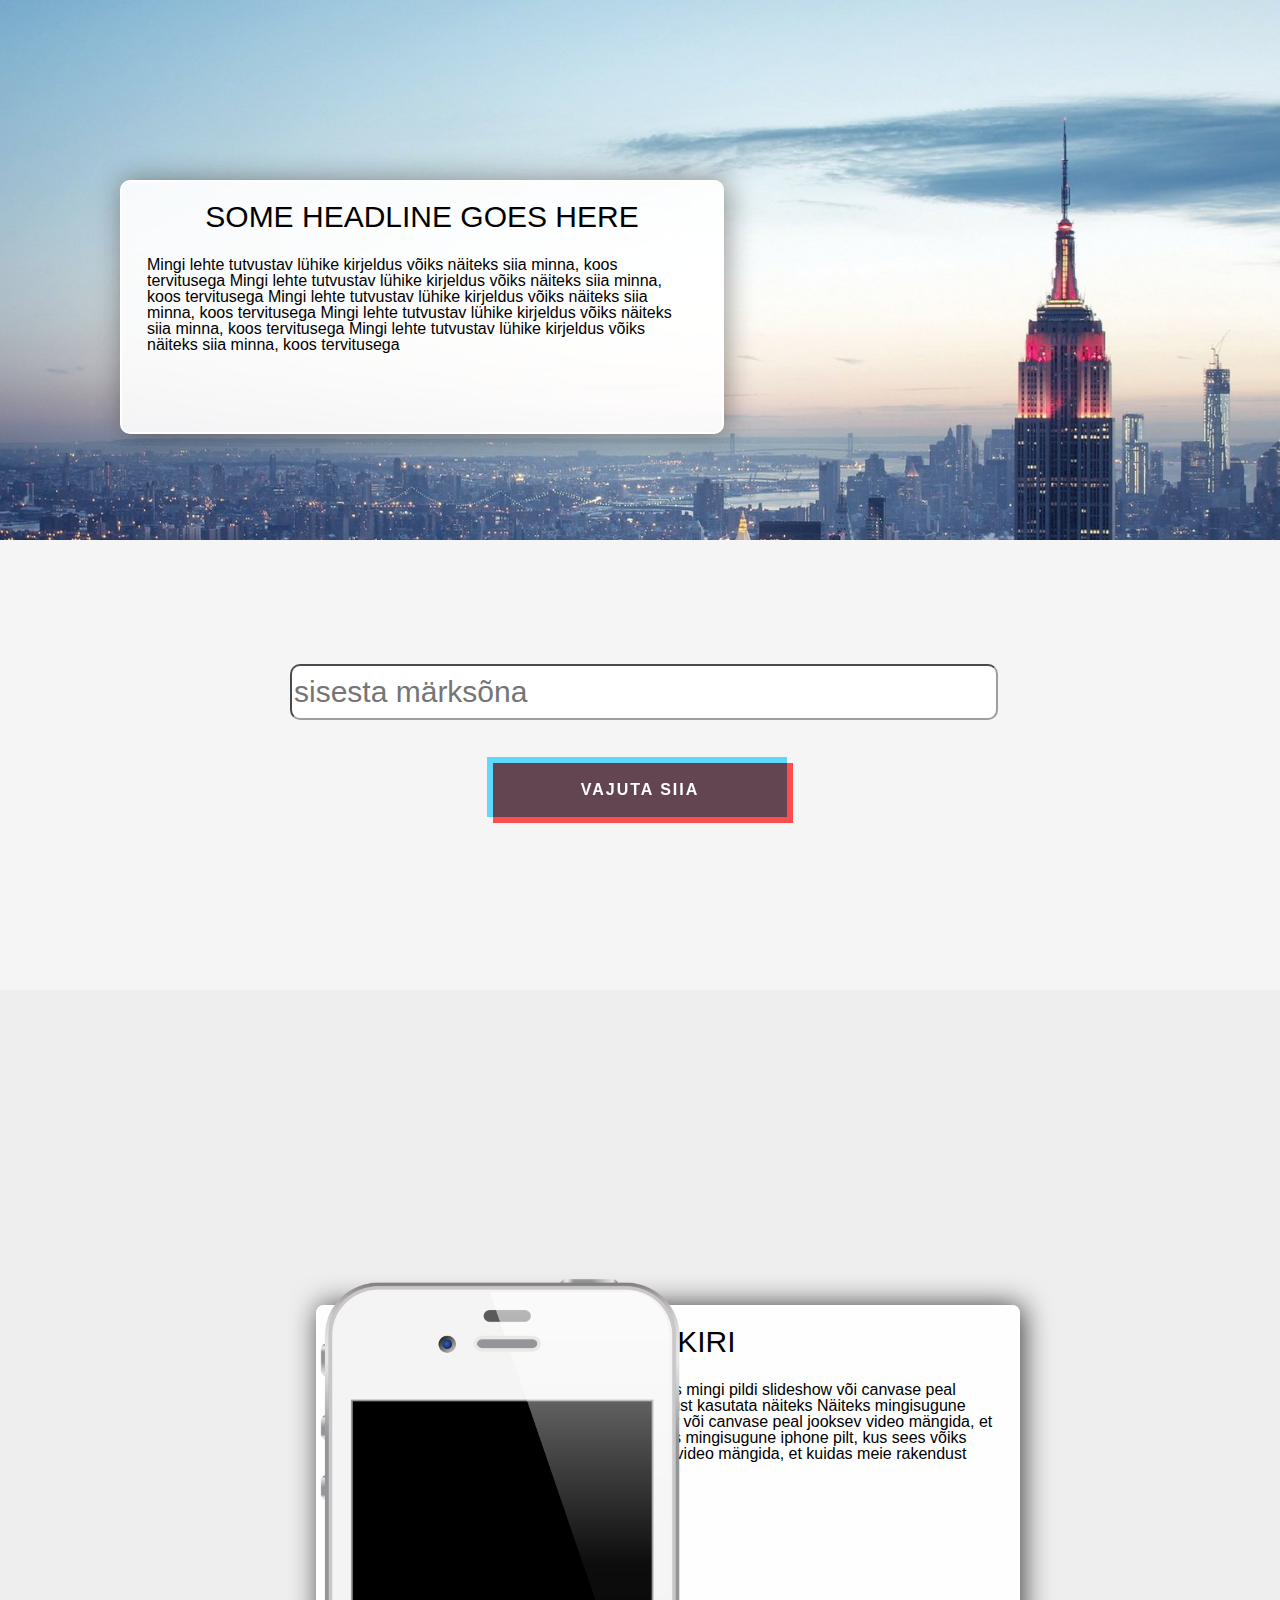
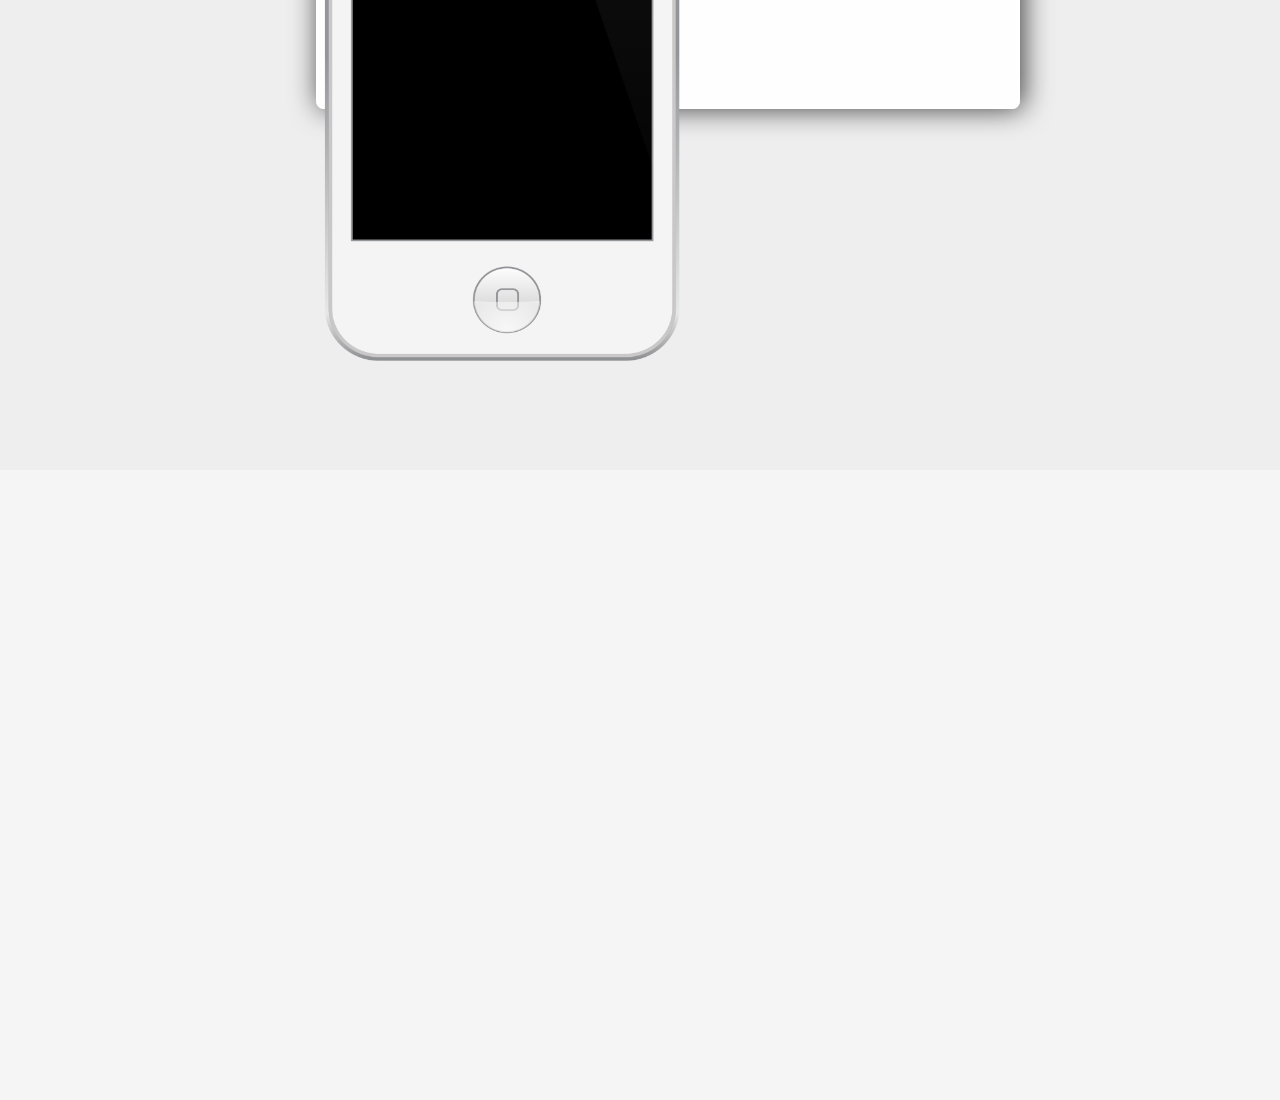
<file: index.html>
<!DOCTYPE html>
<html lang="et">
<head>
	<meta charset="utf-8">
	<title>Hoonete hindamine</title>
	<link rel="stylesheet" type="text/css" href="styleReset.css">
	<link rel="stylesheet" type="text/css" href="style.css">
	</head>

<body>

	<header id="header"></header>

	<div class="background"></div>

	<div class="introText">
		<h1>SOME HEADLINE GOES HERE</h1>
		<p>Mingi lehte tutvustav lühike kirjeldus võiks näiteks siia minna, koos tervitusega Mingi lehte tutvustav lühike kirjeldus võiks näiteks siia minna, koos tervitusega
		Mingi lehte tutvustav lühike kirjeldus võiks näiteks siia minna, koos tervitusega
		Mingi lehte tutvustav lühike kirjeldus võiks näiteks siia minna, koos tervitusega
		Mingi lehte tutvustav lühike kirjeldus võiks näiteks siia minna, koos tervitusega</p>	
	</div>
	<input type="text" placeholder="sisesta märksõna" class="input">
	<a class="contentButton">Vajuta siia</a>
	
	<img class="iphone" src="iphone.png">

	<div class="contentDiv"></div>
	<div class="secondSection"></div>
	
	<div class="introText2">
		<h1>PEALKIRI </h1>
		<p>Näiteks mingisugune iphone pilt, kus sees võiks mingi pildi slideshow või canvase peal jooksev video mängida, et kuidas meie rakendust kasutata näiteks Näiteks mingisugune iphone pilt, kus sees võiks mingi pildi slideshow või canvase peal jooksev video mängida, et kuidas meie rakendust kasutata näiteks
		Näiteks mingisugune iphone pilt, kus sees võiks mingi pildi slideshow või canvase peal jooksev video mängida, et kuidas meie rakendust kasutata näiteks</p>	
	</div>
</body>

</html>
</file>
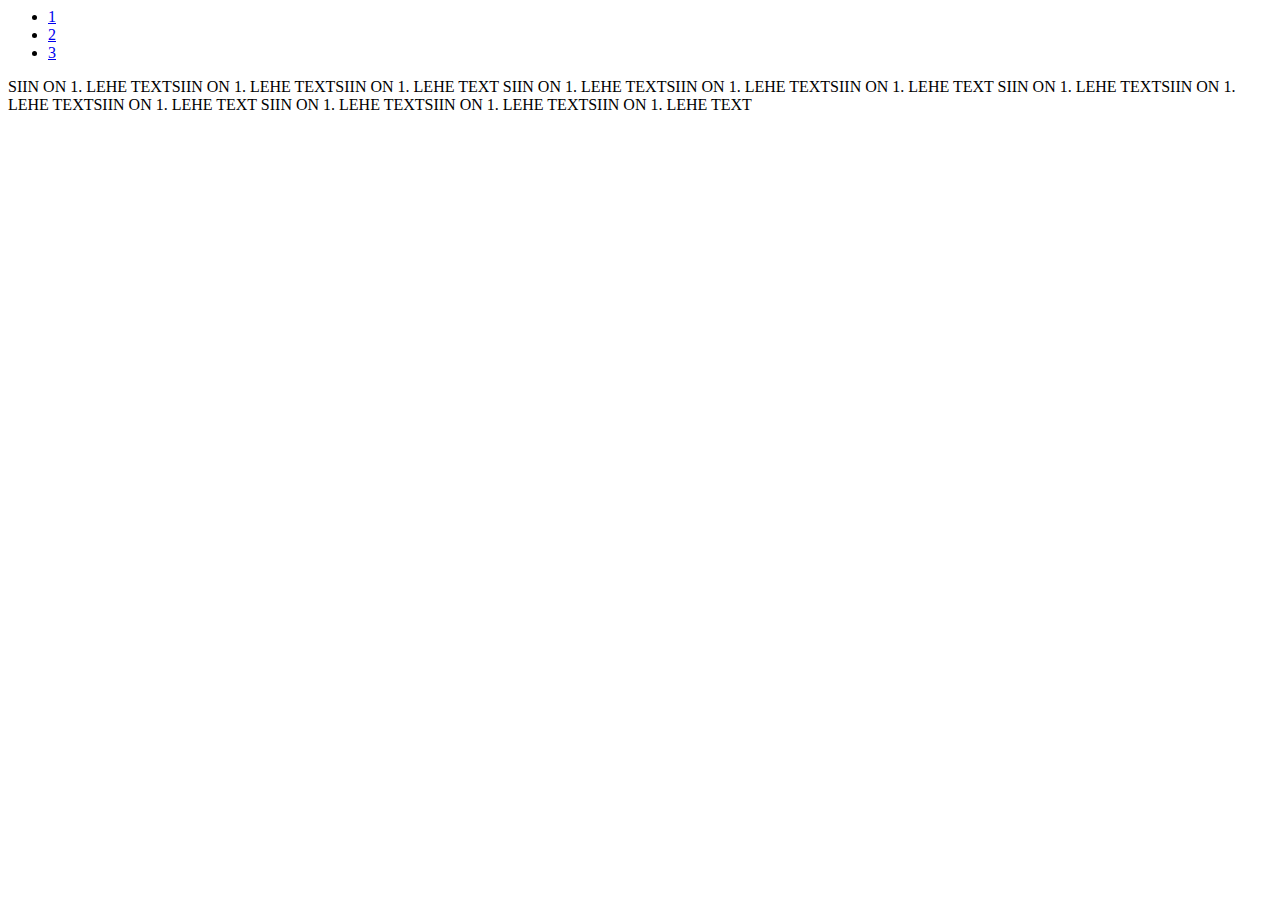
<file: single_page_kood/index.html>
<html>

<head>
	<link rel="stylesheet" href="style.css" />
	<script type="text/javascript" src="script.js"></script>
	
</head>


<body>

	<nav role="navigation">
		<ul>
			<li><a href="#1view">1</a></li>
			<li><a href="#2view">2</a></li>
			<li><a href="#3view">3</a></li>
		</ul>
	</nav>


	<main role="main">
		
		<div id="1view">
			<p>SIIN ON 1. LEHE TEXTSIIN ON 1. LEHE TEXTSIIN ON 1. LEHE TEXT
			SIIN ON 1. LEHE TEXTSIIN ON 1. LEHE TEXTSIIN ON 1. LEHE TEXT
			SIIN ON 1. LEHE TEXTSIIN ON 1. LEHE TEXTSIIN ON 1. LEHE TEXT
			SIIN ON 1. LEHE TEXTSIIN ON 1. LEHE TEXTSIIN ON 1. LEHE TEXT</p>
		</div>

		
		
		<div id="2view">
			<p>SIIN ON 2. LEHE TEXTSIIN ON 2. LEHE TEXT
			SIIN ON 2. LEHE TEXT
			SIIN ON 2. LEHE TEXT
			SIIN ON 2. LEHE TEXTSIIN ON 2. LEHE TEXTSIIN ON 2. LEHE TEXTSIIN ON 2. LEHE TEXT</p>
		</div>

		
		
		<div id="3view">
			<p>SIIN ON 3. LEHE TEXTSIIN ON 3. LEHE TEXTSIIN ON 3. LEHE TEXT
			SIIN ON 3. LEHE TEXTSIIN ON 3. LEHE TEXTSIIN ON 3. LEHE TEXT
			SIIN ON 3. LEHE TEXTSIIN ON 3. LEHE TEXTSIIN ON 3. LEHE TEXTSIIN
			SIIN ON 3. LEHE TEXTSIIN ON 3. LEHE TEXTSIIN ON 3. LEHE TEXT</p>
		</div>
	
	</main>
	
</body>


</html>
</file>
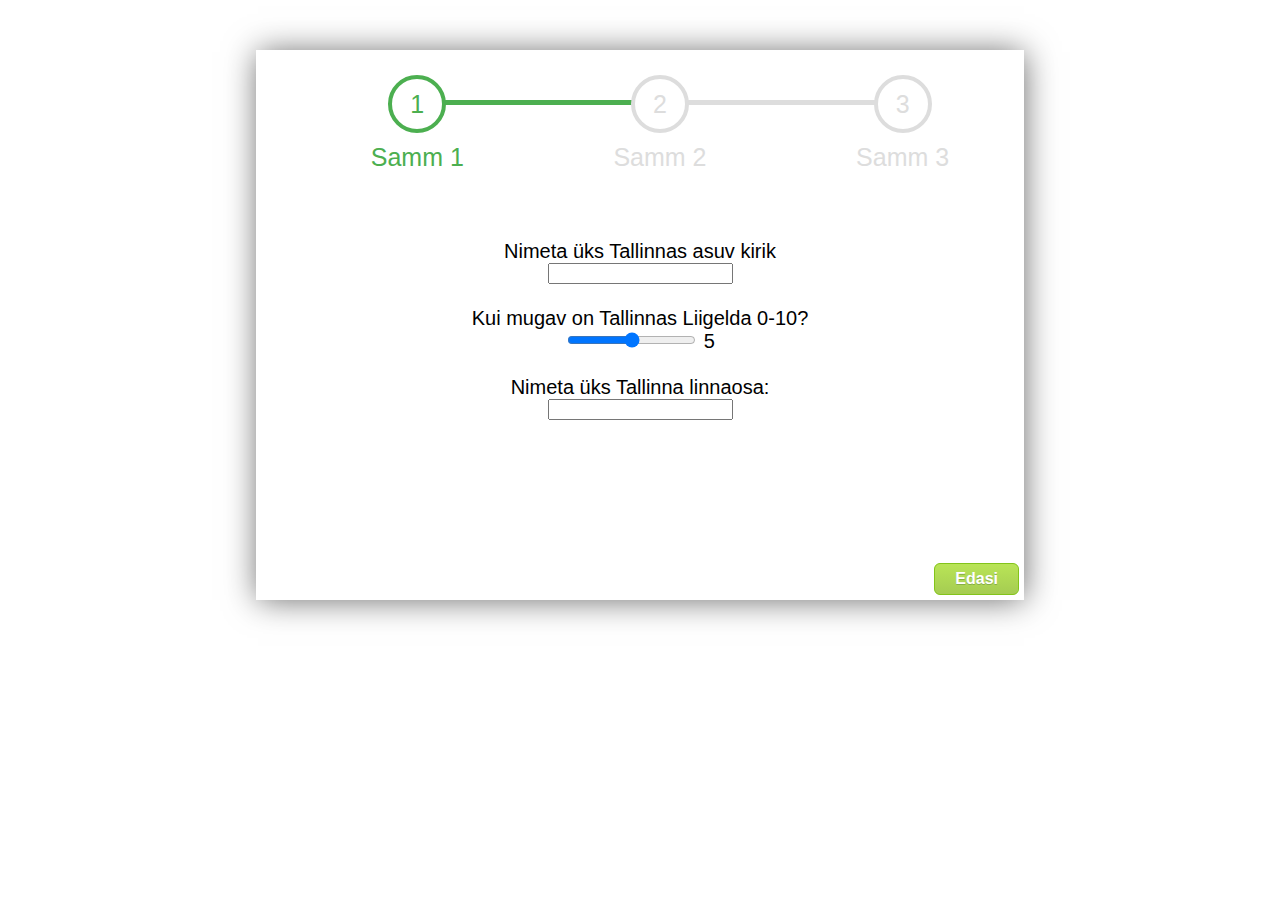
<file: HTML form/form.html>
<html>
<head>
	<meta charset="UTF-8">
	<title>4.kodune</title>
	<link rel="stylesheet" href="style.css">
	<script src="push.min.js"></script>
	<style>
		textarea {
			resize: none;
		}
	</style>
</head>
<body>
	
	<div class="wrapper" id="wrapper">
		<div class="container">
			<ul class="progressbar"> 
				<li class="active" id="step1">Samm 1</li>
				<li id="step2">Samm 2</li>
				<li id="step3">Samm 3</li>
			</ul>
		</div>
		
			<form action="data.php" method="post" id="form" class="ajaxSubmit">
				<div class="ajax" id="form1">
					Nimeta üks Tallinnas asuv kirik<br>
						<input class="answer" id="answer1" type="text" name="answer1"><br><br>
					Kui mugav on Tallinnas Liigelda 0-10?<br>
						<input class="answer" id="answer2" type="range" name="transport" value="5" min="0" max="10" oninput="transportId.value = answer2.value">
						<output name="transportOutput" id="transportId">5</output><br><br>
					Nimeta üks Tallinna linnaosa:<br>
						<input class="answer" id="answer3" type="text" name="answer3"><br><br>
						<a id="forward1" class="forwardBtn myButton">Edasi</a>
				</div>
			
				<div  class="ajax" id="form2">
					Kirjelda Tallinna kesklinna:<br>
						<input class="answer" id="answer4" name="answer4"><br><br>
					Kirjelda Tallinna Ülikooli hooneid:<br>
						<input class="answer" id="answer5" name="answer5"><br><br>
					Kõige ilusam linnaosa, sinu arvates:<br>
						<input class="answer" id="answer6" type="mostBeautifulPart" name="answer6"><br><br>
					<a id="forward2" class="forwardBtn myButton">Edasi</a>
					<a id="back2" class="backBtn myButton">Tagasi</a>
				</div>
			
				<div class="ajax" id="form3">
					Eesnimi:<br>
						<input class="answer" id="answer7" type="text" name="answer7"><br><br>
					Email:<br>
						<input class="answer" id="answer8" type="text" name="answer8"><br><br>
					Vanus:<br>
						<input class="answer" id="answer9" type="text" name="answer9"><br><br>				
					<button id="forward3" class="forwardBtn myButton">Kinnita</button> 
					<a id="back3" class="backBtn myButton">Tagasi</a> 
				</div>
			</form>
		</div>
	<script src="serviceWorker.js"></script>
	<script src="https://ajax.googleapis.com/ajax/libs/jquery/3.2.1/jquery.min.js"></script>
	<script src="form.js"></script>
	<script src="ajax.js"></script>
</body>
</html>
</file>
<file: style.css>
body{
	width: 100%;
	height: 100%;
	background-color: #f5f5f5;
}
header {
	position: absolute;
	height: 15vh;
	width: 100vw;
	/*border: 2px solid black;*/
}
.secondSection {
	position: absolute;
	width: 100vw;
	height: 120vh;
	top: 110vh;
	background-color: #eeeeee;
}
.input {
	position: absolute;
	bottom: 180px;
	width: 700px;
	height: 50px;
	left: 50%;
	margin-left: -350px;
	border-radius: 10px;
	font-size: 30px;
	border-color: #9e9e9e;
	
}

.iphone {
	width: 400px; 
	height:720px;
	position: absolute; 
	top: 140vh;
	left: 300px;
	z-index: 99;
	
}

.contentDiv{
	position: absolute;
	width: 100vw;
	height: 100vh;
	top: 200vh;
}


.background {
	position: absolute;
	width: 100%;
	top: 0vh;
	height: 60%;
	background-image: url("city.jpg");
	background-size: cover;                
	background-repeat: no-repeat;
	background-position: center center;
	background-attachment: fixed;
  
}
.introText {
	font-family: Arial;
	position: absolute;
	width: 600px;
	height: 250px;
	top: 180px;
	left: 120px;
	border: 2px solid white;
	border-radius: 10px;
	background-color: rgba(255,255,255,.9);
	-webkit-box-shadow: 3px 0px 28px 0px rgba(0,0,0,0.40);
	-moz-box-shadow: 3px 0px 28px 0px rgba(0,0,0,0.40);
	box-shadow: 3px 0px 28px 0px rgba(0,0,0,0.40);
}
.introText2 {
	position: absolute;
	font-family: Arial;
	width: 700px;
	height: 400px;
	top: 145vh;
	right: 260px;
	border: 2px solid white;
	border-radius: 8px;
	background-color: rgba(255,255,255,.9);
	-webkit-box-shadow: 3px 0px 28px 0px rgba(0,0,0,0.75);
	-moz-box-shadow: 3px 0px 28px 0px rgba(0,0,0,0.75);
	box-shadow: 3px 0px 28px 0px rgba(0,0,0,0.75);
	
}
h1{
	margin-top: 20px;
	position: absolute;
	width: 100%;
	text-align: center;
	font-size: 30px;
	font-family: arial;
	
}

p {
	position: absolute;
	top: 50px;
	margin: 25px;
}











.contentButton {
	position: absolute;
	bottom: 50px;
	left: 50%;
	transform: translate(-50%, -50%);
	font-family: arial;
	text-transform: uppercase;
	text-decoration: none;
	color: #fff;
	background: transparent;
	width: 300px;
	height: 60px;
	line-height: 60px;
	text-align: center;
	font-weight: bold;
	letter-spacing: 2px;
	z-index: 1;
}
.contentButton:before {
	content: '';
	position: absolute;
	width: 100%;
	height: 100%;
	background: #20caff;
	opacity: .7;
	z-index: -1;
	mix-blend-mode: multiply;
	transform-origin: top;
	transition: .2s;
	top: -3px;
	left: -3px;
}

.contentButton:after {
	content: '';
	position: absolute;
	width: 100%;
	height: 100%;
	background: #ff0606;
	opacity: .7;
	z-index: -1;
	mix-blend-mode: multiply;
	transform-origin: bottom;
	transition: .2s;
	bottom: -3px;
	right: -3px;
}
.contentButton:hover:before {
	top: -6px;
	left: 0;
	transform: perspective(1000px) rotateX(80deg);
}
.contentButton:hover:after {
	bottom: -6px;
	right: 0;
	transform: perspective(1000px) rotateX(-80deg);
}
.contentButton:hover{
	color: black;
}
</file>
<file: single_page_kood/style.css>
main > * {
    display: none;
}

main > *:last-child {
    display: block;
}


main > *:target {
    display: block;

}

main > *:target ~ * {
    display: none;
}
</file>
<file: HTML form/style.css>
.container {
	width: 100%;
	height: 150px;
	position: absolute;
	font-family: Arial, Helvetica, sans-serif;
	font-size: 25px;
}

.wrapper {
	height: 550px;
	width: 60%;
	display: inline-block;
	position: absolute;
	top: 50px;
	left: 50%;
	margin-left: -30%;
	-webkit-box-shadow: 1px 1px 31px -1px rgba(0,0,0,0.59);
	-moz-box-shadow: 1px 1px 31px -1px rgba(0,0,0,0.59);
	box-shadow: 1px 1px 31px -1px rgba(0,0,0,0.59);
}

.progressbar {
	counter-reset: step;
}

.progressbar li {
	list-style-type: none;
	float: left;
	width: 33.33%;
	position: relative;
	text-align: center;
	color: #ddd;
}

.progressbar li:before {
	content: counter(step);
	counter-increment: step;
	width: 50px;
	height: 50px;
	line-height: 50px;
	border: 4px solid #ddd;
	display: block;
	text-align: center;
	margin: 0 auto 10px auto;
	border-radius: 50%;
	background-color: white;
	color: #ddd;

	
}

.progressbar li:after {
	content: "";
	position: absolute;
	width: 100%;
	height: 5px;
	background-color: #ddd;
	top: 25px;
	left: -50%;
	z-index: -1;
}

.progressbar li:first-child:after {
	content: none;
}

.progressbar li.active {
	color: #4caf50;
}

.progressbar li.active:before {
	border-color: #4caf50;
	color: #4caf50;
}

.progressbar li.active + li:after {
	background-color: #4caf50;
}


.ajax {
	font-family: Arial, Helvetica, sans-serif; 
	font-size: 20px;
	padding-top: 40px;
	height: 360px;
	width: 100%;
	display: inline-block;
	text-align: center;
	position: absolute;
	top: 150px;

}

.forwardBtn {
	position: absolute;
	bottom: 5px;
	right: 5px;
}

.backBtn {
	position: absolute;
	bottom: 5px;
	left: 5px;
}

.myButton {
	-moz-box-shadow:inset -1px 0px 0px -1px #d9fbbe;
	-webkit-box-shadow:inset -1px 0px 0px -1px #d9fbbe;
	box-shadow:inset -1px 0px 0px -1px #d9fbbe;
	background:-webkit-gradient(linear, left top, left bottom, color-stop(0.05, #b8e356), color-stop(1, #a5cc52));
	background:-moz-linear-gradient(top, #b8e356 5%, #a5cc52 100%);
	background:-webkit-linear-gradient(top, #b8e356 5%, #a5cc52 100%);
	background:-o-linear-gradient(top, #b8e356 5%, #a5cc52 100%);
	background:-ms-linear-gradient(top, #b8e356 5%, #a5cc52 100%);
	background:linear-gradient(to bottom, #b8e356 5%, #a5cc52 100%);
	filter:progid:DXImageTransform.Microsoft.gradient(startColorstr='#b8e356', endColorstr='#a5cc52',GradientType=0);
	background-color:#b8e356;
	-moz-border-radius:6px;
	-webkit-border-radius:6px;
	border-radius:6px;
	border:1px solid #83c41a;
	display:inline-block;
	cursor:pointer;
	color:#ffffff;
	font-family:Arial;
	font-size:16px;
	font-weight:bold;
	padding:6px 20px;
	text-decoration:none;
	text-shadow:0px 1px 0px #86ae47;
}
.myButton:hover {
	background:-webkit-gradient(linear, left top, left bottom, color-stop(0.05, #a5cc52), color-stop(1, #b8e356));
	background:-moz-linear-gradient(top, #a5cc52 5%, #b8e356 100%);
	background:-webkit-linear-gradient(top, #a5cc52 5%, #b8e356 100%);
	background:-o-linear-gradient(top, #a5cc52 5%, #b8e356 100%);
	background:-ms-linear-gradient(top, #a5cc52 5%, #b8e356 100%);
	background:linear-gradient(to bottom, #a5cc52 5%, #b8e356 100%);
	filter:progid:DXImageTransform.Microsoft.gradient(startColorstr='#a5cc52', endColorstr='#b8e356',GradientType=0);
	background-color:#a5cc52;
}

@media screen and (max-width: 600px) {
    .wrapper {
        width: 90%;
		margin-left: -45%;
    }
}
</file>
<file: styleReset.css>
/*Resetib kogu browserite poolt pakutud default kujunduse*/

html, body, div, span, applet, object, iframe,
h1, h2, h3, h4, h5, h6, p, blockquote, pre,
a, abbr, acronym, address, big, cite, code,
del, dfn, em, img, ins, kbd, q, s, samp,
small, strike, strong, sub, sup, tt, var,
b, u, i, center,
dl, dt, dd, ol, ul, li,
fieldset, form, label, legend,
table, caption, tbody, tfoot, thead, tr, th, td,
article, aside, canvas, details, embed, 
figure, figcaption, footer, header, hgroup, 
menu, nav, output, ruby, section, summary,
time, mark, audio, video {
	margin: 0;
	padding: 0;
	border: 0;
	font-size: 100%;
	font: inherit;
	vertical-align: baseline;
}
/* HTML5 display-role reset for older browsers */
article, aside, details, figcaption, figure, 
footer, header, hgroup, menu, nav, section {
	display: block;
}
body {
	line-height: 1;
}
ol, ul {
	list-style: none;
}
blockquote, q {
	quotes: none;
}
blockquote:before, blockquote:after,
q:before, q:after {
	content: '';
	content: none;
}
table {
	border-collapse: collapse;
	border-spacing: 0;
}
</file>
